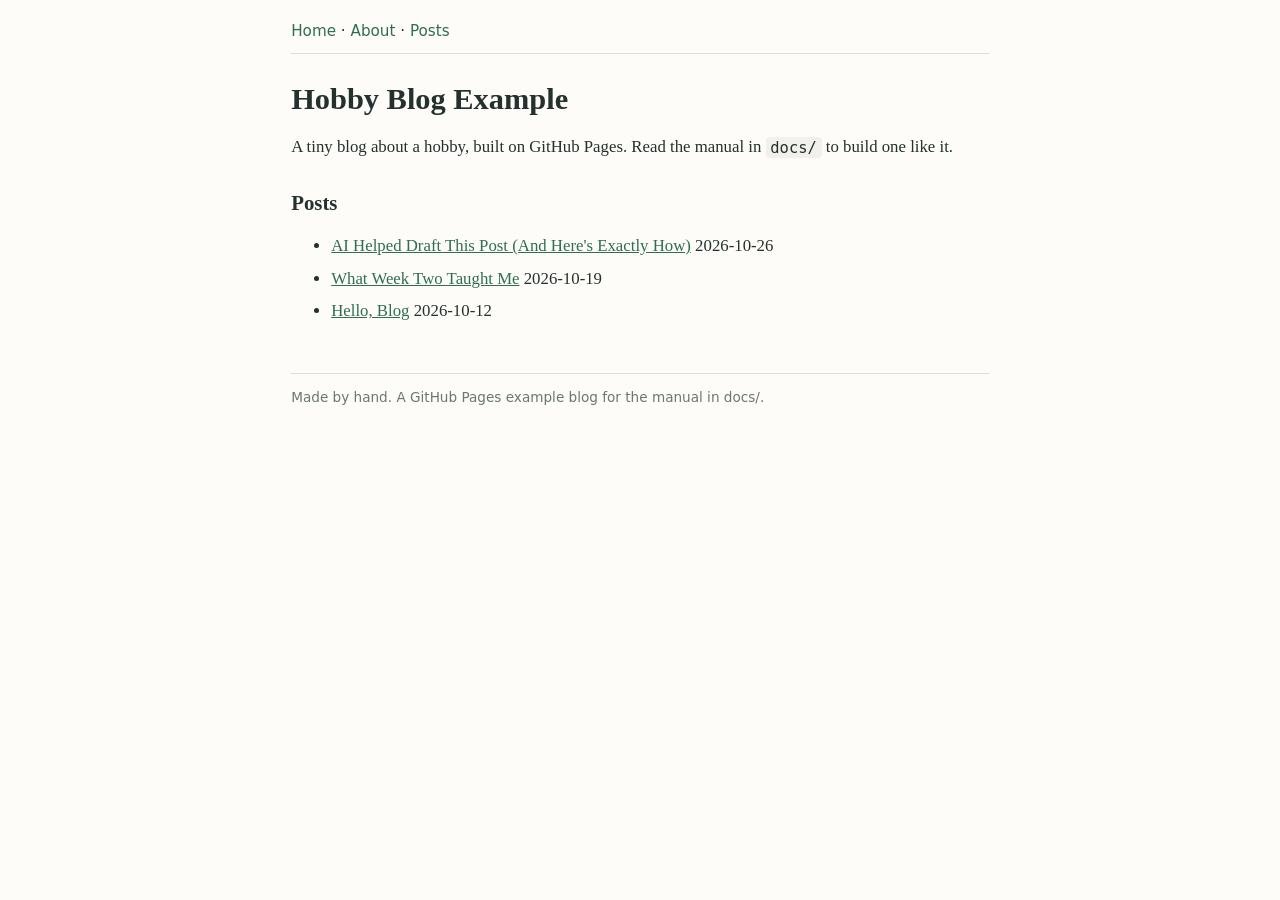
<file: site/index.html>
<!DOCTYPE html>
<html lang="en">
<head>
<meta charset="utf-8">
<meta name="viewport" content="width=device-width, initial-scale=1">
<title>Hobby Blog Example — Hobby Blog Example</title>
<link rel="stylesheet" href="styles.css">
</head>
<body>
<nav><a href="index.html">Home</a> · <a href="about.html">About</a> · <a href="posts/">Posts</a></nav>
<main>
<h1>Hobby Blog Example</h1>
<p>A tiny blog about a hobby, built on GitHub Pages. Read the manual in <code>docs/</code> to build one like it.</p>
<h2>Posts</h2>
<ul>
<li><a href="posts/2026-10-26-ai-helped-draft-this.html">AI Helped Draft This Post (And Here's Exactly How)</a> <span class="meta">2026-10-26</span></li>
<li><a href="posts/2026-10-19-week-two-lessons.html">What Week Two Taught Me</a> <span class="meta">2026-10-19</span></li>
<li><a href="posts/2026-10-12-hello-blog.html">Hello, Blog</a> <span class="meta">2026-10-12</span></li>
</ul>

</main>
<footer>Made by hand. A GitHub Pages example blog for the manual in docs/.</footer>
</body>
</html>
</file>
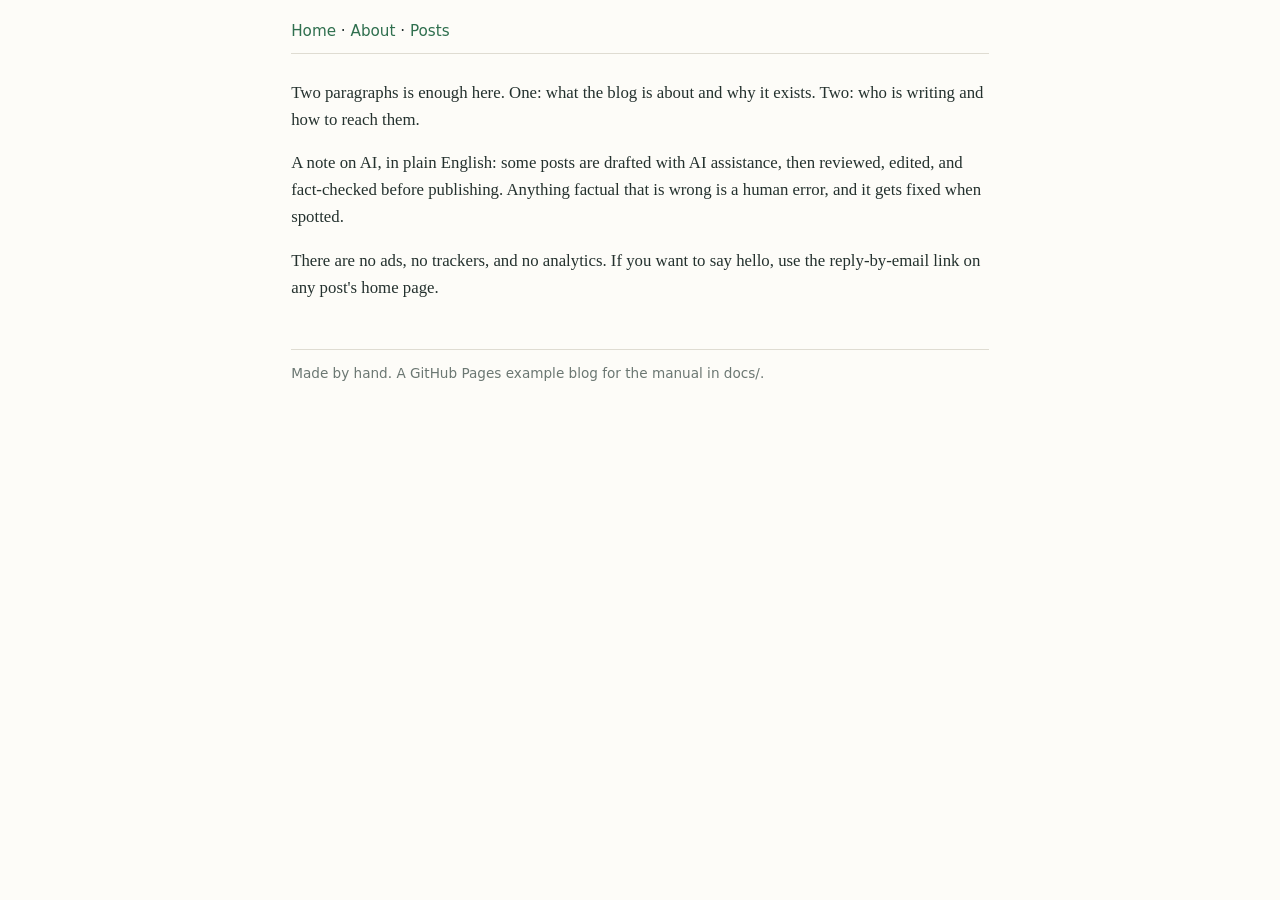
<file: site/about.html>
<!DOCTYPE html>
<html lang="en">
<head>
<meta charset="utf-8">
<meta name="viewport" content="width=device-width, initial-scale=1">
<title>About This Blog — Hobby Blog Example</title>
<link rel="stylesheet" href="styles.css">
</head>
<body>
<nav><a href="index.html">Home</a> · <a href="about.html">About</a> · <a href="posts/">Posts</a></nav>
<main>
<p>Two paragraphs is enough here. One: what the blog is about and why it exists. Two: who is writing and how to reach them.</p>
<p>A note on AI, in plain English: some posts are drafted with AI assistance, then reviewed, edited, and fact-checked before publishing. Anything factual that is wrong is a human error, and it gets fixed when spotted.</p>
<p>There are no ads, no trackers, and no analytics. If you want to say hello, use the reply-by-email link on any post's home page.</p>
</main>
<footer>Made by hand. A GitHub Pages example blog for the manual in docs/.</footer>
</body>
</html>
</file>
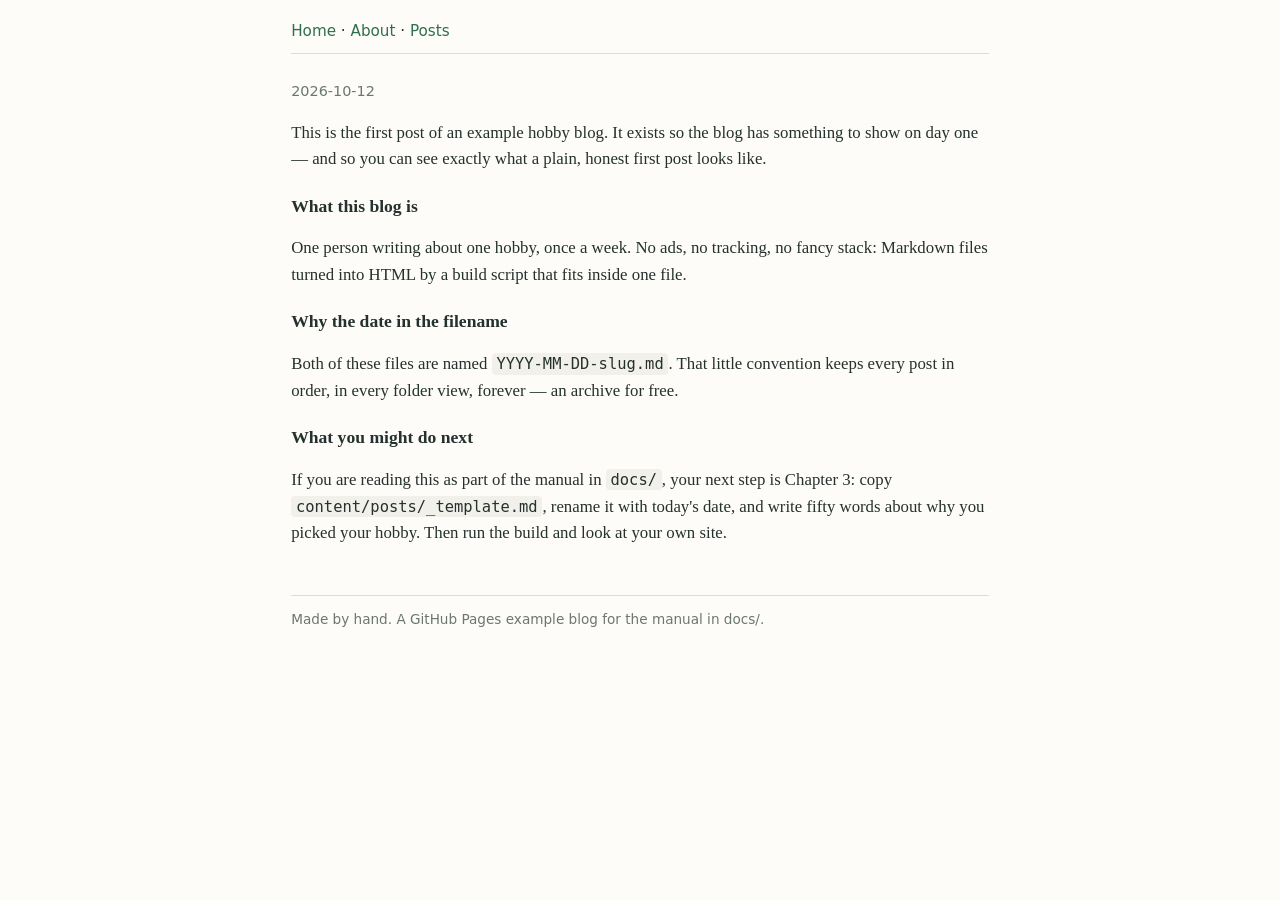
<file: site/posts/2026-10-12-hello-blog.html>
<!DOCTYPE html>
<html lang="en">
<head>
<meta charset="utf-8">
<meta name="viewport" content="width=device-width, initial-scale=1">
<title>Hello, Blog — Hobby Blog Example</title>
<link rel="stylesheet" href="../styles.css">
</head>
<body>
<nav><a href="../index.html">Home</a> · <a href="../about.html">About</a> · <a href="./">Posts</a></nav>
<main>
<p class="meta">2026-10-12</p>
<p>This is the first post of an example hobby blog. It exists so the blog has something to show on day one — and so you can see exactly what a plain, honest first post looks like.</p>
<h3>What this blog is</h3>
<p>One person writing about one hobby, once a week. No ads, no tracking, no fancy stack: Markdown files turned into HTML by a build script that fits inside one file.</p>
<h3>Why the date in the filename</h3>
<p>Both of these files are named <code>YYYY-MM-DD-slug.md</code>. That little convention keeps every post in order, in every folder view, forever — an archive for free.</p>
<h3>What you might do next</h3>
<p>If you are reading this as part of the manual in <code>docs/</code>, your next step is Chapter 3: copy <code>content/posts/_template.md</code>, rename it with today's date, and write fifty words about why you picked your hobby. Then run the build and look at your own site.</p>
</main>
<footer>Made by hand. A GitHub Pages example blog for the manual in docs/.</footer>
</body>
</html>
</file>
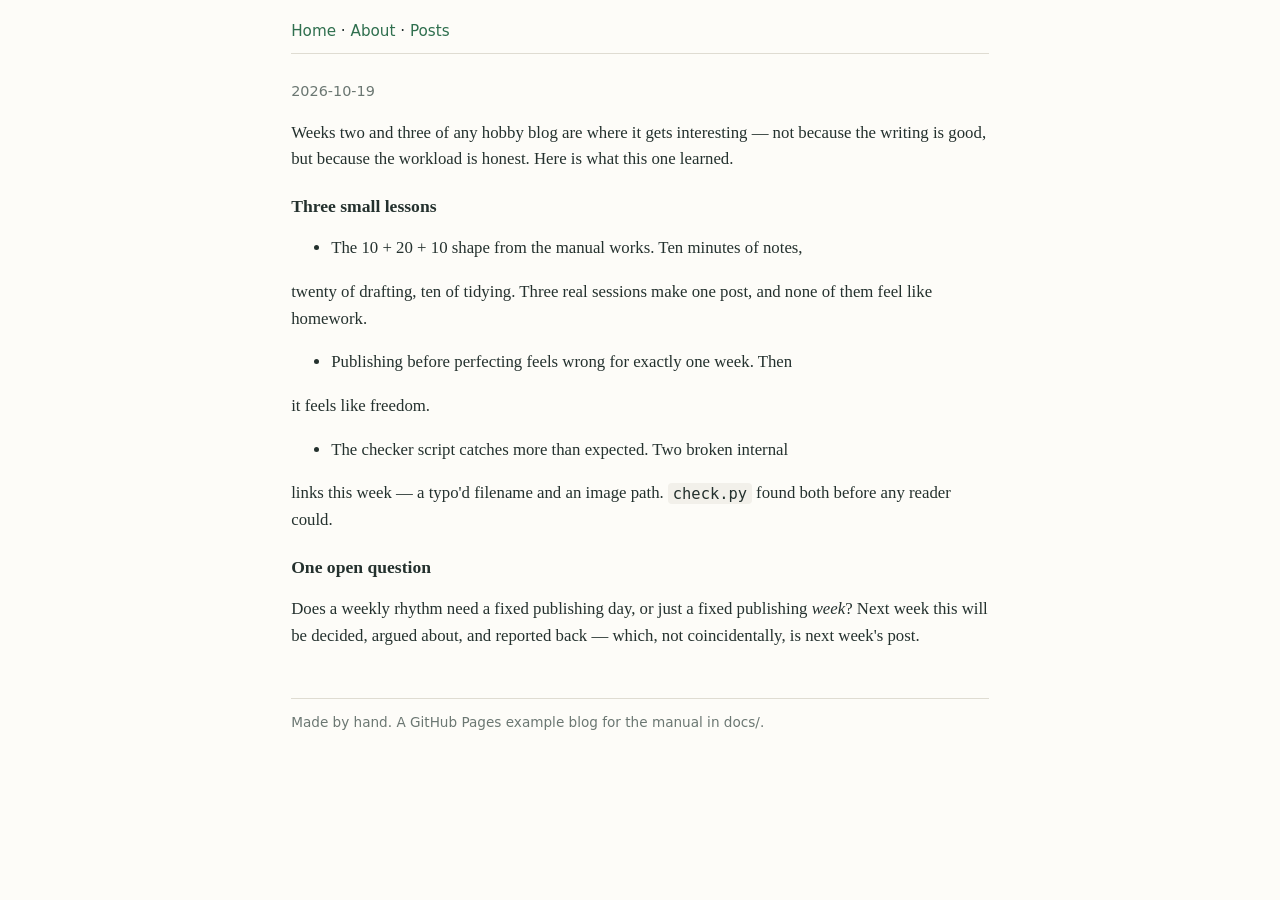
<file: site/posts/2026-10-19-week-two-lessons.html>
<!DOCTYPE html>
<html lang="en">
<head>
<meta charset="utf-8">
<meta name="viewport" content="width=device-width, initial-scale=1">
<title>What Week Two Taught Me — Hobby Blog Example</title>
<link rel="stylesheet" href="../styles.css">
</head>
<body>
<nav><a href="../index.html">Home</a> · <a href="../about.html">About</a> · <a href="./">Posts</a></nav>
<main>
<p class="meta">2026-10-19</p>
<p>Weeks two and three of any hobby blog are where it gets interesting — not because the writing is good, but because the workload is honest. Here is what this one learned.</p>
<h3>Three small lessons</h3>
<ul>
<li>The 10 + 20 + 10 shape from the manual works. Ten minutes of notes,</li>
</ul>
<p>twenty of drafting, ten of tidying. Three real sessions make one post, and none of them feel like homework.</p>
<ul>
<li>Publishing before perfecting feels wrong for exactly one week. Then</li>
</ul>
<p>it feels like freedom.</p>
<ul>
<li>The checker script catches more than expected. Two broken internal</li>
</ul>
<p>links this week — a typo'd filename and an image path. <code>check.py</code> found both before any reader could.</p>
<h3>One open question</h3>
<p>Does a weekly rhythm need a fixed publishing day, or just a fixed publishing <em>week</em>? Next week this will be decided, argued about, and reported back — which, not coincidentally, is next week's post.</p>
</main>
<footer>Made by hand. A GitHub Pages example blog for the manual in docs/.</footer>
</body>
</html>
</file>
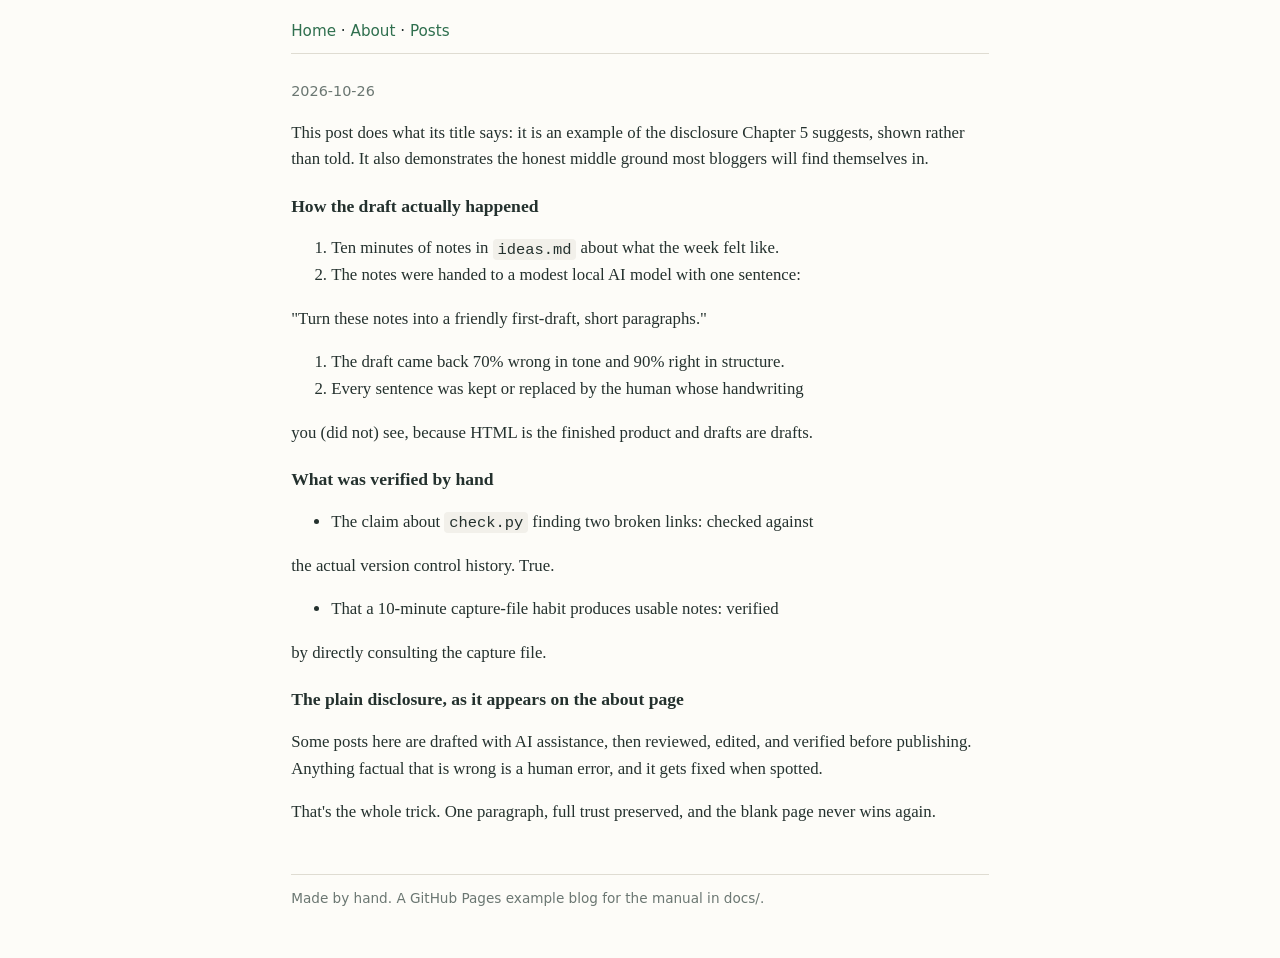
<file: site/posts/2026-10-26-ai-helped-draft-this.html>
<!DOCTYPE html>
<html lang="en">
<head>
<meta charset="utf-8">
<meta name="viewport" content="width=device-width, initial-scale=1">
<title>AI Helped Draft This Post (And Here's Exactly How) — Hobby Blog Example</title>
<link rel="stylesheet" href="../styles.css">
</head>
<body>
<nav><a href="../index.html">Home</a> · <a href="../about.html">About</a> · <a href="./">Posts</a></nav>
<main>
<p class="meta">2026-10-26</p>
<p>This post does what its title says: it is an example of the disclosure Chapter 5 suggests, shown rather than told. It also demonstrates the honest middle ground most bloggers will find themselves in.</p>
<h3>How the draft actually happened</h3>
<ol>
<li>Ten minutes of notes in <code>ideas.md</code> about what the week felt like.</li>
<li>The notes were handed to a modest local AI model with one sentence:</li>
</ol>
<p>"Turn these notes into a friendly first-draft, short paragraphs."</p>
<ol>
<li>The draft came back 70% wrong in tone and 90% right in structure.</li>
<li>Every sentence was kept or replaced by the human whose handwriting</li>
</ol>
<p>you (did not) see, because HTML is the finished product and drafts are drafts.</p>
<h3>What was verified by hand</h3>
<ul>
<li>The claim about <code>check.py</code> finding two broken links: checked against</li>
</ul>
<p>the actual version control history. True.</p>
<ul>
<li>That a 10-minute capture-file habit produces usable notes: verified</li>
</ul>
<p>by directly consulting the capture file.</p>
<h3>The plain disclosure, as it appears on the about page</h3>
<p>Some posts here are drafted with AI assistance, then reviewed, edited, and verified before publishing. Anything factual that is wrong is a human error, and it gets fixed when spotted.</p>
<p>That's the whole trick. One paragraph, full trust preserved, and the blank page never wins again.</p>
</main>
<footer>Made by hand. A GitHub Pages example blog for the manual in docs/.</footer>
</body>
</html>
</file>
<file: site/styles.css>
/* One page of honest CSS. No framework, no imports. */

:root {
  --ink: #24312e;
  --paper: #fdfcf8;
  --accent: #2f6f4e;
  --accent-soft: #e6efe9;
  --muted: #6b7772;
  --line: #dfdcd2;
}

* { box-sizing: border-box; }

body {
  margin: 0 auto;
  max-width: 46rem;
  padding: 1.2rem 1.2rem 3rem;
  background: var(--paper);
  color: var(--ink);
  font-family: Georgia, "Iowan Old Style", "Times New Roman", serif;
  line-height: 1.6;
  font-size: 1.05rem;
}

nav {
  font-family: system-ui, sans-serif;
  font-size: 0.95rem;
  border-bottom: 1px solid var(--line);
  padding-bottom: 0.6rem;
  margin-bottom: 1.6rem;
}
nav a { color: var(--accent); text-decoration: none; }
nav a:hover { text-decoration: underline; }

h1, h2, h3 { line-height: 1.25; }
h1 { font-size: 1.9rem; margin: 0 0 1rem; }
h2 { font-size: 1.3rem; margin-top: 1.8rem; }
h3 { font-size: 1.1rem; margin-top: 1.4rem; }

a { color: var(--accent); }
a:hover { text-decoration-thickness: 2px; }

p.meta {
  color: var(--muted);
  font-family: system-ui, sans-serif;
  font-size: 0.9rem;
}

ul li { margin-bottom: 0.35rem; }

blockquote {
  margin: 1rem 0;
  padding: 0.4rem 1rem;
  background: var(--accent-soft);
  border-left: 4px solid var(--accent);
}

pre {
  background: #f2f0ea;
  border: 1px solid var(--line);
  border-radius: 6px;
  padding: 0.8rem 1rem;
  overflow-x: auto;
  font-size: 0.9rem;
}
code {
  background: #f2f0ea;
  padding: 0.1rem 0.3rem;
  border-radius: 4px;
  font-size: 0.92em;
}
pre code { padding: 0; background: none; }

img { max-width: 100%; height: auto; border-radius: 4px; }

footer {
  margin-top: 3rem;
  border-top: 1px solid var(--line);
  padding-top: 0.8rem;
  color: var(--muted);
  font-family: system-ui, sans-serif;
  font-size: 0.85rem;
}
</file>
